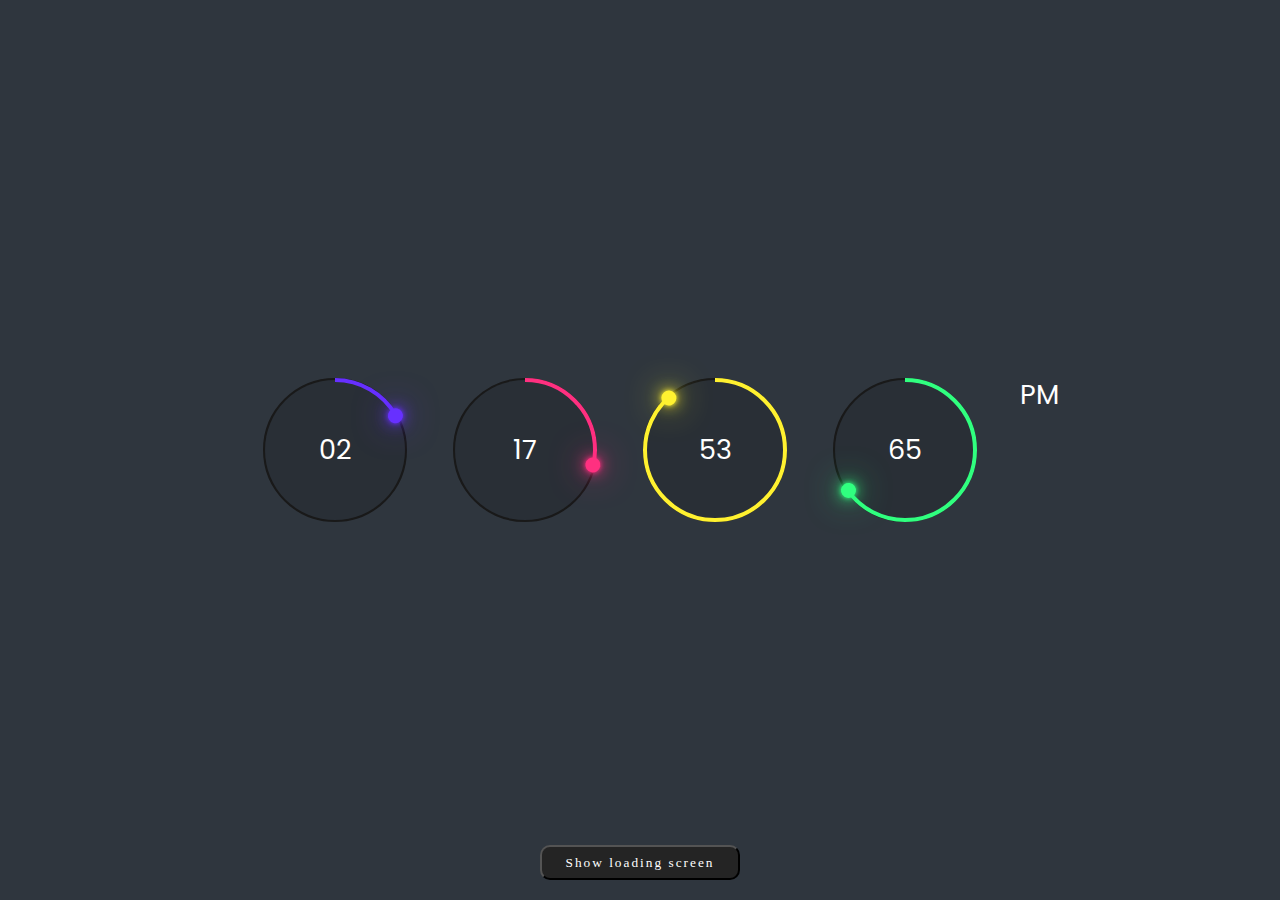
<file: index.html>
<!DOCTYPE html><html lang="en"><head><meta charset="UTF-8"><meta http-equiv="X-UA-Compatible" content="IE=edge"><meta name="viewport" content="width=device-width, initial-scale=1.0"><title>Loading test</title><script src="https://code.jquery.com/jquery-3.6.0.js"></script><link rel="stylesheet" href="src/style.css"></head><body><div class="content container"><div id="time"><div class="circle" style="--clr:#6730ff;"><svg><circle cx="70" cy="70" r="70"></circle><circle cx="70" cy="70" r="70" id="hh"></circle></svg><div id="hours">00</div><div class="dots h_dot"></div></div><div class="circle" style="--clr:#ff3080;"><svg><circle cx="70" cy="70" r="70"></circle><circle cx="70" cy="70" r="70" id="mm"></circle></svg><div id="minutes">00</div><div class="dots m_dot"></div></div><div class="circle" style="--clr:#fff130;"><svg><circle cx="70" cy="70" r="70"></circle><circle cx="70" cy="70" r="70" id="ss"></circle></svg><div id="seconds">00</div><div class="dots s_dot"></div></div><div class="circle" style="--clr:#30ff7f;"><svg><circle cx="70" cy="70" r="70"></circle><circle cx="70" cy="70" r="70" id="msms"></circle></svg><div id="miliseconds">00</div><div class="dots ms_dot"></div></div><div class="ap"><div id="ampm">AM</div></div></div><button id="btn1">Show loading screen</button></div><div class="load-wraper"><div id="preload"><div class="ring"></div><div class="ring"></div><div class="ring"></div><div class="ring"></div><p class="loading-text"> loading...</p></div></div><script src="src/script.js"></script></body></html>
</file>
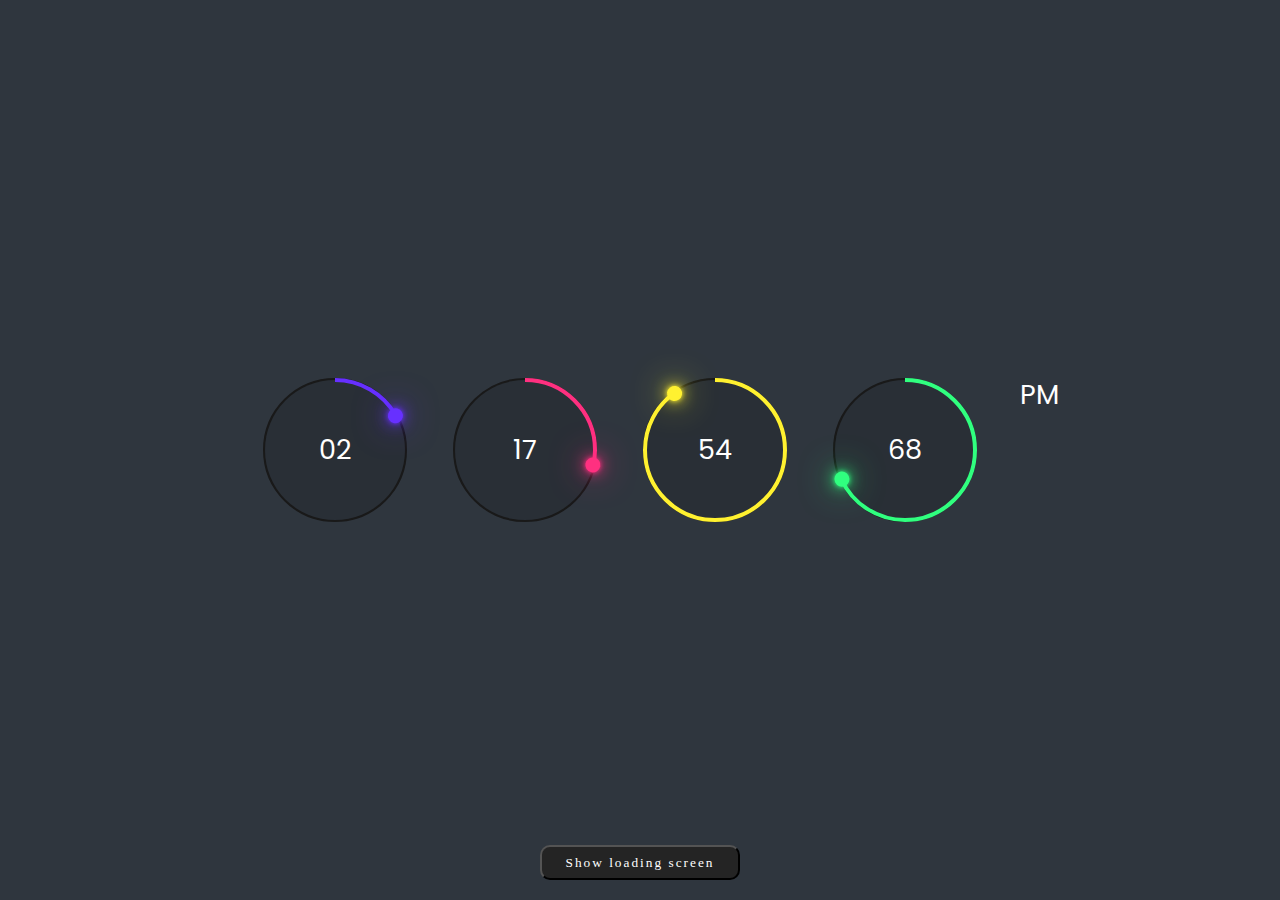
<file: src/index.html>
<!DOCTYPE html>
<html lang="en">
<head>
    <meta charset="UTF-8">
    <meta http-equiv="X-UA-Compatible" content="IE=edge">
    <meta name="viewport" content="width=device-width, initial-scale=1.0">
    <title>Loading test</title>
    <script src="https://code.jquery.com/jquery-3.6.0.js"></script>
    <link rel="stylesheet" href="style.css">
</head>
<body>
    <div class="content container">
        <div id="time">
            <div class="circle" style="--clr:#6730ff;"><svg>
                <circle cx="70" cy="70" r="70"></circle>
                <circle cx="70" cy="70" r="70" id="hh"></circle>
            </svg><div id="hours">00</div><div class="dots h_dot"></div></div>
            <div class="circle" style="--clr:#ff3080;"><svg>
                <circle cx="70" cy="70" r="70"></circle>
                <circle cx="70" cy="70" r="70" id="mm"></circle>
            </svg><div id="minutes">00</div><div class="dots m_dot"></div></div>
            <div class="circle" style="--clr:#fff130;"><svg>
                <circle cx="70" cy="70" r="70"></circle>
                <circle cx="70" cy="70" r="70" id="ss"></circle>
            </svg><div id="seconds">00</div><div class="dots s_dot"></div></div>
            <div class="circle" style="--clr:#30ff7f;"><svg>
                <circle cx="70" cy="70" r="70"></circle>
                <circle cx="70" cy="70" r="70" id="msms"></circle>
            </svg><div id="miliseconds">00</div><div class="dots ms_dot"></div></div>
            <div class="ap"><div id="ampm">AM</div></div>
        </div>
        <button id="btn1">Show loading screen</button>
    </div>

    <div class="load-wraper">
        <div id="preload">
            <div class="ring"></div>
            <div class="ring"></div>
            <div class="ring"></div>
            <div class="ring"></div>
            <p class="loading-text"> loading...</p>
        </div>
    </div>

    <script src="script.js">
    </script>
</body>
</html>
</file>
<file: src/style.css>
@import url('https://fonts.googleapis.com/css2?family=Poppins:ital,wght@0,100;0,200;0,300;0,400;0,500;0,600;0,700;0,800;0,900;1,100;1,200;1,300;1,400;1,500;1,600;1,700;1,800;1,900&display=swap');

*
{
    margin: 0;
    padding: 0;
    box-sizing: border-box;
}

body {
    display: flex;
    justify-content: center;
    align-items: center;
    min-height: 100vh;
    background: #2f363e;
}



/* ----------------- Loading screen ----------------- */

.load-wraper {
    width: 100%;
    height: 100%;
    position: fixed;
    top: 0;
    background: #222;
    z-index: 1000;
}

#preload {
    top: 40%;
    position: relative;
    width: 100%;
    display: flex;
    justify-content: center;
    align-items: center;
}

.ring {
    position: relative;
    width: 150px;
    height: 150px;
    border: 4px solid transparent;
    border-top: 4px solid;
    border-radius: 50%;
    margin: -30px;
    animation: loading 4s linear infinite;
}

@keyframes loading {
    0% {transform: rotate(0deg);}
    100% {transform: rotate(360deg);}
}

.ring:nth-child(1) {
    animation-delay:-2s ;
    border-top: #24efff solid 4px;
}

.ring:nth-child(2) {
    animation: loading 4s linear reverse infinite;
    border-top: #9b02f3 solid 4px;
    animation-delay: -0.5s;
}

.ring:nth-child(3) {
    position: absolute;
    top: -60px;
    animation-delay: s;
    border-top: #1ce27f solid 4px;
}

.ring:nth-child(4) {
    border-top: #fff solid 4px;
    border-bottom: #fff solid 4px;
    position: absolute;
    width: 400px;
    height: 400px;
    animation: loading 6s linear infinite;
}

.ring:nth-child(1):before{
    content: " ";
    position: absolute;
    width: 15px;
    height: 15px;
    background-color: #24efff;
    border-radius: 50%;
    right: 15px;
    top: 10px;
    box-shadow: 0 0 0 5px #24efff66,
                0 0 0 10px #24efff44,
                0 0 0 15px #24efff22,
                0 0 0 20px #24efff11;
}

.ring:nth-child(2)::before {
    content: " ";
    position: absolute;
    width: 15px;
    height: 15px;
    background-color: #9b02f3;
    border-radius: 50%;
    right: 110px;
    top: 10px;
    box-shadow: 0 0 0 5px #9b02f366,
                0 0 0 10px #9b02f344,
                0 0 0 15px #9b02f322,
                0 0 0 20px #9b02f311;
}

.ring:nth-child(3):before {
    content: " ";
    position: absolute;
    width: 15px;
    height: 15px;
    background-color: #1ce27f;
    border-radius: 50%;
    right: 15px;
    top: 10px;
    box-shadow: 0 0 0 5px #1ce27f66,
                0 0 0 10px #1ce27f44,
                0 0 0 15px #1ce27f22,
                0 0 0 20px #1ce27f11;
}

.ring:nth-child(4):before {
    content: " ";
    position: absolute;
    width: 15px;
    height: 15px;
    background-color: #fff;
    border-radius: 50%;
    right: 47px;
    top: 50px;
    box-shadow: 0 0 0 5px #ffffff66,
                0 0 0 10px #ffffff44,
                0 0 0 15px #ffffff22,
                0 0 0 20px #ffffff11;
}

.ring:nth-child(4):after {
    content: " ";
    position: absolute;
    width: 15px;
    height: 15px;
    background-color: #fff;
    border-radius: 50%;
    right: 332px;
    top: 325px;
    box-shadow: 0 0 0 5px #ffffff66,
                0 0 0 10px #ffffff44,
                0 0 0 15px #ffffff22,
                0 0 0 20px #ffffff11;
}

.loading-text {
    font-family: consolas;
    position: absolute;
    font-size: 1.5em;
    color: #fff;
    Bottom: -100px;
    letter-spacing: 0.5ch;
}

/* ----------------- Time ----------------- */
#time {
    font-family: 'Poppins', sans-serif;
    display: flex;
    gap: 40px;
    color: #fff;
}

#time .circle {
    width: 150px;
    height: 150px;
    position: relative;
    display: flex;
    align-items: center;
    justify-content:center ;
}

#time div {
    position: absolute;
    text-align: center;
    font-weight: 400;
    font-size: 1.3em;
}

#time .ap {
    position: relative;
}

#time .circle svg{
    position: relative;
    width: 150px;
    height: 150px;
    transform: rotate(270deg);
}

#time .circle svg circle{
    width: 100%;
    height: 100%;
    fill: #292f36;
    stroke: #191919;
    stroke-width: 4px;
    transform: translate(5px, 5px);
}

#time .circle svg circle:nth-child(2){
    stroke: var(--clr);
    stroke-dasharray: 440;
}

.dots {
    position: absolute;
    width: 100%;
    height: 100%;
    display: flex;
    justify-content: center;
}

.dots::before {
    top: -2px;
    content: ' ';
    position: absolute;
    width: 15px;
    height: 15px;
    background: var(--clr);
    border-radius: 50%;
    z-index: 1000;
    box-shadow: 0 0 5px var(--clr),
                0 0 15px var(--clr),
                0 0 35px var(--clr);
}

/* ----------------- else ----------------- */
#btn1 {
    position: absolute;
    margin-top: 30%;
    height: 35px;
    width: 200px;
    border-radius: 10px;
    border: linear-gradient(#6730ff, #ff3080) solid;
    color: white;
    font-family: consoleas;
    font-weight: 500px;
    letter-spacing: 2px;
    background: #242424 ;
    bottom: 20px;
}

.container {
    display: flex;
    flex-direction: column;
    align-items: center;
}
</file>
